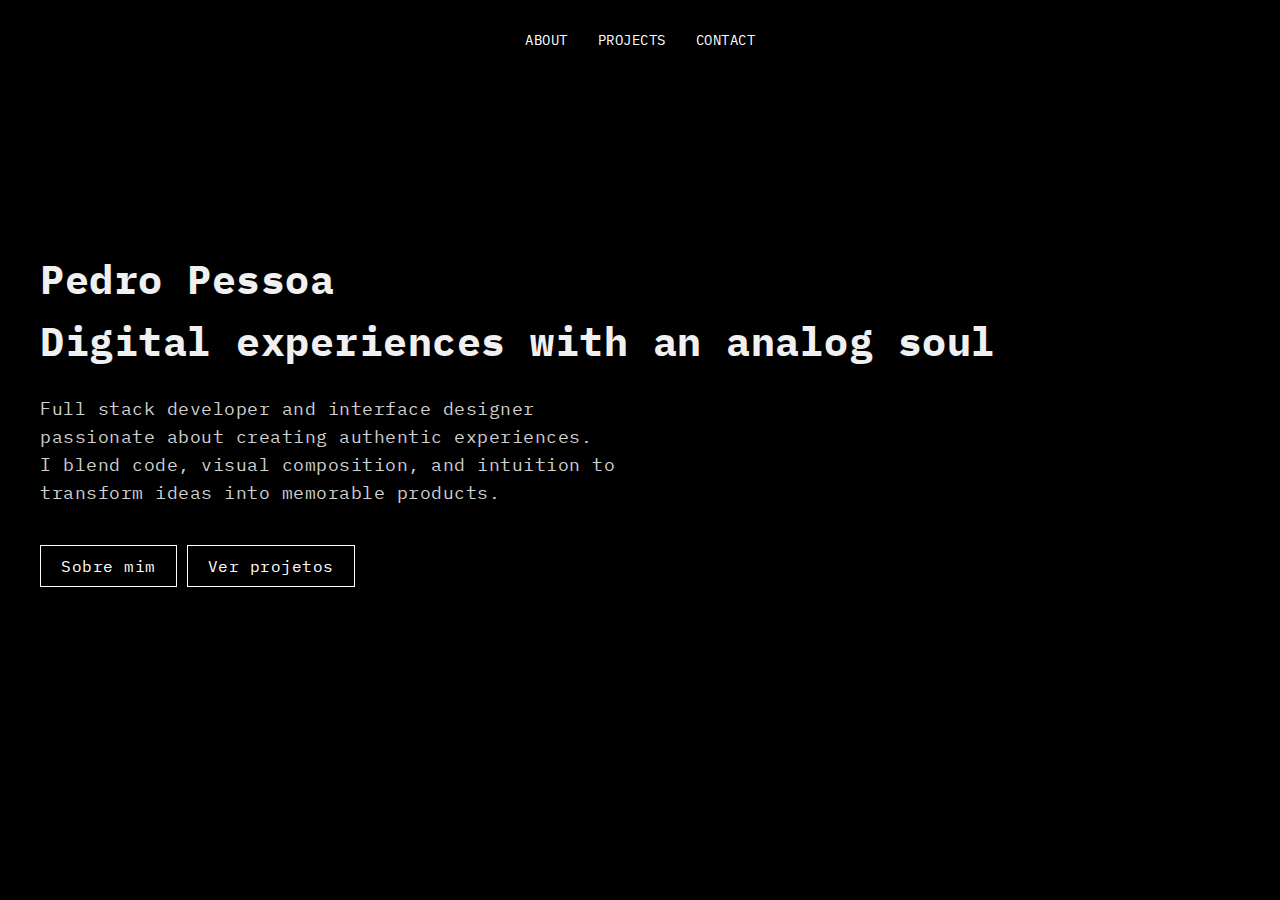
<file: site pedro/portifolio/index.html>
<!DOCTYPE html>
<html lang="pt-BR">
<head>
  <meta charset="UTF-8" />
  <meta name="viewport" content="width=device-width, initial-scale=1.0" />
  <title>Portfólio Horizontal</title>
  <link rel="stylesheet" href="styles.css" />
  <link href="https://fonts.googleapis.com/css2?family=IBM+Plex+Mono&display=swap" rel="stylesheet">
</head>
<body>

  <nav class="navbar">
    <ul>
      <li><a href="#about">About</a></li>
      <li><a href="#projects">Projects</a></li>
      <li><a href="#contact">Contact</a></li>
    </ul>
  </nav>

  <div class="wrapper" id="wrapper">
    <section class="section home" id="home">
      
      <h1>Pedro Pessoa</h1>
      <h2>Digital experiences with an analog soul</h2>
      <p>Full stack developer and interface designer passionate about creating authentic experiences.<br>
        I blend code, visual composition, and intuition to transform ideas into memorable products.
      </p>
    
      <div class="home-links">
        <a href="#about" class="link-button">Sobre mim</a>
        <a href="#projects" class="link-button">Ver projetos</a>
      </div>

      <p class="swipe-hint" aria-hidden="false">← Swipe →</p>
    </section>

    <section class="section about" id="about">About</section>
    <section class="section gallery" id="projects">Projects</section>
    <section class="section contact" id="contact">Contact</section>
  </div>

  <script src="javascript.js"></script>
</body>
</html>
</file>
<file: site pedro/portifolio/styles.css>
@keyframes pulse {
    0% {
        transform: scale(1);
        opacity: 1;
    }
    50% {
        transform: scale(1.05);
        opacity: 0.5;
    }
    100% {
        transform: scale(1);
        opacity: 1;
    }
}


@keyframes fear {
  0% {
    transform: translate(0);
  }
  10% {
    transform: translate(-5px, 5px);
  }
  20% {
    transform: translate(5px, -5px);
  }
  30% {
    transform: translate(-5px, -5px);
  }
  40% {
    transform: translate(5px, 5px);
  }
  50% {
    transform: translate(0);
  }
  60% {
    transform: translate(-5px, 5px);
  }
  70% {
    transform: translate(5px, -5px);
  }
  80% {
    transform: translate(-5px, -5px);
  }
  90% {
    transform: translate(5px, 5px);
  }
  100% {
    transform: translate(0);
  }
}

* {
    box-sizing: border-box;
}

body, html {
    margin: 0;
    padding: 0;
    overflow: hidden;
    background-color: #000;
    color: #fff;
    font-family: 'IBM Plex Mono', monospace;
    letter-spacing: 0.5px;
}

.navbar {
    position: fixed;
    top: 0;
    left: 0;
    width: 100%;
    padding: 20px 0;
    background-color: #000;
    z-index: 1000;
    display: flex;
    justify-content: center;
    font-size: 1.5rem;
}

.navbar ul {
    display: flex;
    list-style: none;
    gap: 30px;
    margin: 0;
    padding: 0;
}

.navbar ul li a {
    text-decoration: none;
    text-transform: uppercase;
    color: #fff;
    font-size: 0.9rem;
    transition: 0.3s ease-in-out;
}

.navbar ul li a:hover {
    color: #999;
    text-decoration: underline;
}

.navbar ul li a:focus {
    outline: 2px solid #fff;
    outline-offset: 2px;
}

.wrapper {
    display: flex;
    overflow-x: auto;
    overflow-y: hidden;
    height: 100vh;
    scroll-snap-type: x mandatory;
    scroll-behavior: smooth;
    scrollbar-width: none;
    -ms-overflow-style: none;
}

.wrapper::-webkit-scrollbar {
    display: none;
}

.section {
    min-width: 100vw;
    height: calc(100vh - 60px);
    padding-top: 60px;
    padding: 40px;
    scroll-snap-align: start;
    display: flex;
    justify-content: center;
    align-items: flex-start;
    font-size: 2rem;
    color: #fff;
    flex-direction: column;
    background-color: #000;
}

.section h1, .section h2 {
    font-size: 2.5rem;
    margin: 0 0 10px;
    color: #f0f0f0;
}

.section p {
    max-width: 600px;
    font-size: 1.1rem;
    line-height: 1.6;
    color: #d0d0d0;
}

.section.home {
    position: relative;
}

.home-links {
    display: flex;
    gap: 10px;
}

.link-button {
    display: inline-block;
    padding: 10px 20px;
    margin-top: 20px;
    border: 1px solid #fff;
    color: #fff;
    text-decoration: none;
    font-size: 1rem;
    transition: background-color 0.3s;
}

.link-button:hover {
    background-color: #fff;
    color: #000;
}

.nav-dots {
    position: absolute;
    bottom: 30px;
    left: 50%;
    transform: translateX(-50%);
    display: flex;
    gap: 10px;
}

.dot {
    width: 10px;
    height: 10px;
    background-color: #666;
    border-radius: 50%;
    cursor: pointer;
    transition: background-color 0.3s;
}

.dot.active {
    background-color: #fff;
}

.dot:hover {
    background-color: #999;
}

.swipe-hint {
    position: absolute;
    bottom: 10px;
    margin-top: 10px;
    font-size: 0.8rem;
    color: #666;
    animation: pulse 1.5s infinite;
}

@media (min-width: 768px) {
    .swipe-hint {
        display: none;
    }

    .nav-dots {
        bottom: 30px;
    }
}

@media (max-width: 768px) {
    .navbar {
        font-size: 0.9rem;
    }

    .navbar ul {
        background: #000;
        padding: 10px;
    }

    .section h1, .section h2 {
        font-size: 1.8rem;
    }

    .nav-dots {
        bottom: 50px;
    }

    .ascii-bg {
        font-size: 8px;
        top: 10px;
        right: 10px;
    }
}


.ascii-bg {
    position: fixed; /* Fixo na tela */
    top: 20px;
    right: 20px;
    color: #444;
    font-family: monospace;
    font-size: 12px;
    line-height: 1.2;
    white-space: pre;
    opacity: 0.2;
    pointer-events: none;
    user-select: none;
    z-index: 500; 
    overflow: auto;
}
</file>
